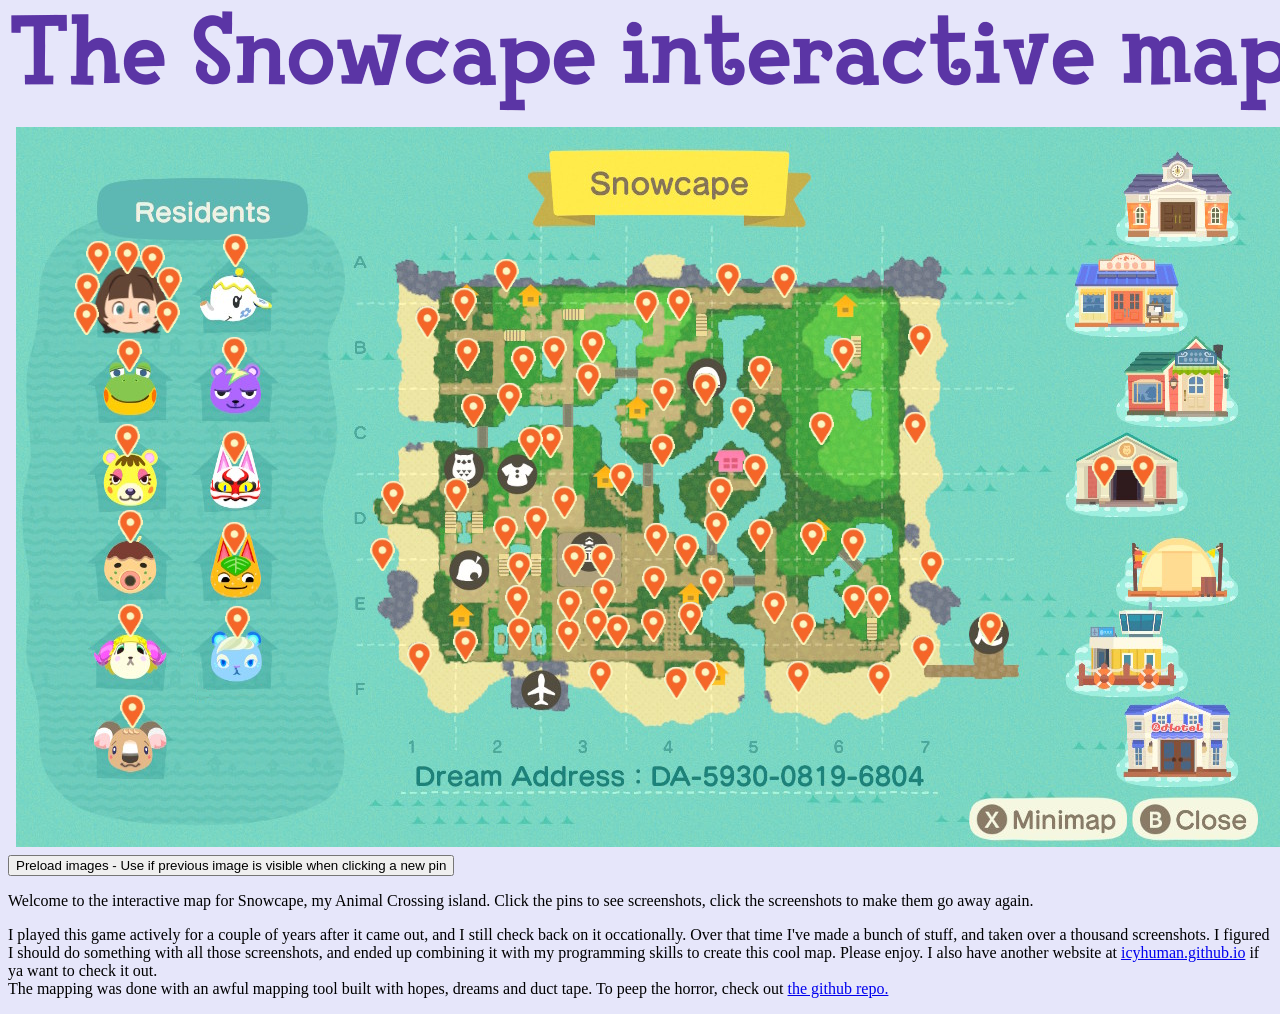
<file: finalwebpage/index.html>
<!doctype html>
<html>
    <head>
        <meta charset="UTF-8">
        <title>The Snowcape interactive map</title>
        <link rel="icon" href="imgs/flag.png">
        <link rel="stylesheet" type="text/css" href="style.css">
        <script src="script.js"></script>
    </head>
    <!-- Super duper copyright notice i dont care if you copy this code but if you do then 
     shoutout to the original creator, Icyhuman. Check out my cool site at snowcape.neocities.org-->
    <body>
        <img src="imgs/logo.png" class="logo">
        <div class="cont" id="cont">
        <img src="imgs/mapnomarker.png" id="gabagool" style="position: absolute; left: 8px; top: 8px; z-index: 1;">
        <img src="imgs/pin.png" class="box" id="box" onclick="byebye(this)">
        <img class="pin" src="imgs/pin.png" style="left: 659px; top: 168px" onclick="pinclick(this, 'screenshots/2026031019182200_c.jpg')">
        <img class="pin" src="imgs/pin.png" style="left: 548px; top: 499px" onclick="pinclick(this, 'screenshots/2021080818235400_s.jpg')">
        <img class="pin" src="imgs/pin.png" style="left: 530px; top: 305px" onclick="pinclick(this, 'screenshots/2021040117212000_s.jpg')">
        <img class="pin" src="imgs/pin.png" style="left: 215px; top: 114px" onclick="pinclick(this, 'screenshots/2026031221191500_c.jpg')">
        <img class="pin" src="imgs/pin.png" style="left: 486px; top: 139px" onclick="pinclick(this, 'screenshots/2021073110423300_s.jpg')">
        <img class="pin" src="imgs/pin.png" style="left: 67px; top: 153px" onclick="pinclick(this, 'screenshots/2020120513581200_s.jpg')">
        <img class="pin" src="imgs/pin.png" style="left: 485px; top: 396px" onclick="pinclick(this, 'screenshots/2026022712025600_c.jpg')">
        <img class="pin" src="imgs/pin.png" style="left: 109px; top: 219px" onclick="pinclick(this, 'screenshots/2026031019213500_c.jpg')">
        <img class="pin" src="imgs/pin.png" style="left: 792px; top: 402px" onclick="pinclick(this, 'screenshots/2026031019285100_c.jpg')">
        <img class="pin" src="imgs/pin.png" style="left: 444px; top: 168px" onclick="pinclick(this, 'screenshots/2026031019165600_c.jpg')">
        <img class="pin" src="imgs/pin.png" style="left: 549px; top: 469px" onclick="pinclick(this, 'screenshots/2021052714290100_s.jpg')">
        <img class="pin" src="imgs/pin.png" style="left: 510px; top: 307px" onclick="pinclick(this, 'screenshots/2021022013210600_s.jpg')">
        <img class="pin" src="imgs/pin.png" style="left: 970px; top: 492px" onclick="pinclick(this, 'screenshots/2026011418432500_c.jpg')">
        <img class="pin" src="imgs/pin.png" style="left: 1084px; top: 335px" onclick="pinclick(this, 'screenshots/2026021214505200_c.jpg')">
        <img class="pin" src="imgs/pin.png" style="left: 666px; top: 414px" onclick="pinclick(this, 'screenshots/2020100414563700_s.jpg')">
        <img class="pin" src="imgs/pin.png" style="left: 1123px; top: 334px" onclick="pinclick(this, 'screenshots/2022072612353600_c.jpg')">
        <img class="pin" src="imgs/pin.png" style="left: 436px; top: 358px" onclick="pinclick(this, 'screenshots/2020051215563900_s.jpg')">
        <img class="pin" src="imgs/pin.png" style="left: 217px; top: 486px" onclick="pinclick(this, 'screenshots/2026020113331700_c.jpg')">
        <img class="pin" src="imgs/pin.png" style="left: 692px; top: 448px" onclick="pinclick(this, 'screenshots/2021031514024800_s.jpg')">
        <img class="pin" src="imgs/pin.png" style="left: 554px; top: 424px" onclick="pinclick(this, 'screenshots/2021082923590600_s.jpg')">
        <img class="pin" src="imgs/pin.png" style="left: 670px; top: 482px" onclick="pinclick(this, 'screenshots/2024051723172800_c.jpg')">
        <img class="pin" src="imgs/pin.png" style="left: 783px; top: 492px" onclick="pinclick(this, 'screenshots/2024042917023600_c.jpg')">
        <img class="pin" src="imgs/pin.png" style="left: 572px; top: 210px" onclick="pinclick(this, 'screenshots/2021081514333000_s.jpg')">
        <img class="pin" src="imgs/pin.png" style="left: 499px; top: 432px" onclick="pinclick(this, 'screenshots/2021052415185000_s.jpg')">
        <img class="pin" src="imgs/pin.png" style="left: 700px; top: 357px" onclick="pinclick(this, 'screenshots/2026031313554600_c.jpg')">
        <img class="pin" src="imgs/pin.png" style="left: 112px; top: 575px" onclick="pinclick(this, 'screenshots/2026031221231600_c.jpg')">
        <img class="pin" src="imgs/pin.png" style="left: 754px; top: 471px" onclick="pinclick(this, 'screenshots/2023031718255600_c.jpg')">
        <img class="pin" src="imgs/pin.png" style="left: 503px; top: 226px" onclick="pinclick(this, 'screenshots/2026031019315700_c.jpg')">
        <img class="pin" src="imgs/pin.png" style="left: 445px; top: 509px" onclick="pinclick(this, 'screenshots/2021033112194200_s.jpg')">
        <img class="pin" src="imgs/pin.png" style="left: 582px; top: 424px" onclick="pinclick(this, 'screenshots/2020112612001300_s.jpg')">
        <img class="pin" src="imgs/pin.png" style="left: 895px; top: 292px" onclick="pinclick(this, 'screenshots/2020071521571000_s.jpg')">
        <img class="pin" src="imgs/pin.png" style="left: 911px; top: 430px" onclick="pinclick(this, 'screenshots/2020111606355500_s.jpg')">
        <img class="pin" src="imgs/pin.png" style="left: 696px; top: 391px" onclick="pinclick(this, 'screenshots/2020040714451000_s.jpg')">
        <img class="pin" src="imgs/pin.png" style="left: 214px; top: 217px" onclick="pinclick(this, 'screenshots/2026031019161800_c.jpg')">
        <img class="pin" src="imgs/pin.png" style="left: 362px; top: 418px" onclick="pinclick(this, 'screenshots/2020092814594300_s.jpg')">
        <img class="pin" src="imgs/pin.png" style="left: 516px; top: 386px" onclick="pinclick(this, 'screenshots/2026010200080200_c.jpg')">
        <img class="pin" src="imgs/pin.png" style="left: 149px; top: 147px" onclick="pinclick(this, 'screenshots/2021110409420100_c.jpg')">
        <img class="pin" src="imgs/pin.png" style="left: 903px; top: 515px" onclick="pinclick(this, 'screenshots/2026031019255700_c.jpg')">
        <img class="pin" src="imgs/pin.png" style="left: 900px; top: 204px" onclick="pinclick(this, 'screenshots/2020072915011300_s.jpg')">
        <img class="pin" src="imgs/pin.png" style="left: 568px; top: 243px" onclick="pinclick(this, 'screenshots/2026031019335000_c.jpg')">
        <img class="pin" src="imgs/pin.png" style="left: 858px; top: 465px" onclick="pinclick(this, 'screenshots/2024042917032400_c.jpg')">
        <img class="pin" src="imgs/pin.png" style="left: 722px; top: 277px" onclick="pinclick(this, 'screenshots/2021020219065700_s.jpg')">
        <img class="pin" src="imgs/pin.png" style="left: 399px; top: 522px" onclick="pinclick(this, 'screenshots/2021030217242900_s.jpg')">
        <img class="pin" src="imgs/pin.png" style="left: 489px; top: 263px" onclick="pinclick(this, 'screenshots/2020091413082300_s.jpg')">
        <img class="pin" src="imgs/pin.png" style="left: 110px; top: 484px" onclick="pinclick(this, 'screenshots/2026031019141600_c.jpg')">
        <img class="pin" src="imgs/pin.png" style="left: 132px; top: 125px" onclick="pinclick(this, 'screenshots/2026012715225400_c.jpg')">
        <img class="pin" src="imgs/pin.png" style="left: 544px; top: 366px" onclick="pinclick(this, 'screenshots/2020100414575400_s.jpg')">
        <img class="pin" src="imgs/pin.png" style="left: 834px; top: 465px" onclick="pinclick(this, 'screenshots/2020123121412700_s.jpg')">
        <img class="pin" src="imgs/pin.png" style="left: 453px; top: 274px" onclick="pinclick(this, 'screenshots/2026020212325300_c.jpg')">
        <img class="pin" src="imgs/pin.png" style="left: 656px; top: 547px" onclick="pinclick(this, 'screenshots/2024042916561800_c.jpg')">
        <img class="pin" src="imgs/pin.png" style="left: 633px; top: 489px" onclick="pinclick(this, 'screenshots/2024042916581600_c.jpg')">
        <img class="pin" src="imgs/pin.png" style="left: 580px; top: 540px" onclick="pinclick(this, 'screenshots/2026012715045200_c.jpg')">
        <img class="pin" src="imgs/pin.png" style="left: 740px; top: 236px" onclick="pinclick(this, 'screenshots/2026020513335700_c.jpg')">
        <img class="pin" src="imgs/pin.png" style="left: 78px; top: 121px" onclick="pinclick(this, 'screenshots/2026012715213900_c.jpg')">
        <img class="pin" src="imgs/pin.png" style="left: 214px; top: 311px" onclick="pinclick(this, 'screenshots/2026031221213700_c.jpg')">
        <img class="pin" src="imgs/pin.png" style="left: 499px; top: 497px" onclick="pinclick(this, 'screenshots/2024042916552100_c.jpg')">
        <img class="pin" src="imgs/pin.png" style="left: 597px; top: 495px" onclick="pinclick(this, 'screenshots/2026041715402500_c.jpg')">
        <img class="pin" src="imgs/pin.png" style="left: 634px; top: 446px" onclick="pinclick(this, 'screenshots/2026041715460300_c.jpg')">
        <img class="pin" src="imgs/pin.png" style="left: 626px; top: 170px" onclick="pinclick(this, 'screenshots/2026041715422500_c.jpg')">
        <img class="pin" src="imgs/pin.png" style="left: 642px; top: 314px" onclick="pinclick(this, 'screenshots/2026041715375000_c.jpg')">
        <img class="pin" src="imgs/pin.png" style="left: 576px; top: 488px" onclick="pinclick(this, 'screenshots/2026041715403300_c.jpg')">
        <img class="pin" src="imgs/pin.png" style="left: 764px; top: 145px" onclick="pinclick(this, 'screenshots/2026041715345200_c.jpg')">
        <img class="pin" src="imgs/pin.png" style="left: 685px; top: 253px" onclick="pinclick(this, 'screenshots/2026041715380800_c.jpg')">
        <img class="pin" src="imgs/pin.png" style="left: 636px; top: 403px" onclick="pinclick(this, 'screenshots/2026041715390500_c.jpg')">
        <img class="pin" src="imgs/pin.png" style="left: 859px; top: 543px" onclick="pinclick(this, 'screenshots/2026041715323500_c.jpg')">
        <img class="pin" src="imgs/pin.png" style="left: 110px; top: 390px" onclick="pinclick(this, 'screenshots/2026040121285100_c.jpg')">
        <img class="pin" src="imgs/pin.png" style="left: 583px; top: 458px" onclick="pinclick(this, 'screenshots/2026040217532400_c.jpg')">
        <img class="pin" src="imgs/pin.png" style="left: 823px; top: 218px" onclick="pinclick(this, 'screenshots/2026041715353500_c.jpg')">
        <img class="pin" src="imgs/pin.png" style="left: 801px; top: 292px" onclick="pinclick(this, 'screenshots/2026041715360800_c.jpg')">
        <img class="pin" src="imgs/pin.png" style="left: 107px; top: 304px" onclick="pinclick(this, 'screenshots/2026040121301800_c.jpg')">
        <img class="pin" src="imgs/pin.png" style="left: 534px; top: 216px" onclick="pinclick(this, 'screenshots/2026041715425200_c.jpg')">
        <img class="pin" src="imgs/pin.png" style="left: 147px; top: 180px" onclick="pinclick(this, 'screenshots/2026041715472300_c.jpg')">
        <img class="pin" src="imgs/pin.png" style="left: 407px; top: 186px" onclick="pinclick(this, 'screenshots/2026041715435600_c.jpg')">
        <img class="pin" src="imgs/pin.png" style="left: 643px; top: 258px" onclick="pinclick(this, 'screenshots/2026041715370200_c.jpg')">
        <img class="pin" src="imgs/pin.png" style="left: 497px; top: 465px" onclick="pinclick(this, 'screenshots/2026041715413200_c.jpg')">
        <img class="pin" src="imgs/pin.png" style="left: 214px; top: 402px" onclick="pinclick(this, 'screenshots/2026040217551100_c.jpg')">
        <img class="pin" src="imgs/pin.png" style="left: 685px; top: 540px" onclick="pinclick(this, 'screenshots/2026041715405900_c.jpg')">
        <img class="pin" src="imgs/pin.png" style="left: 778px; top: 541px" onclick="pinclick(this, 'screenshots/2026041715321100_c.jpg')">
        <img class="pin" src="imgs/pin.png" style="left: 447px; top: 218px" onclick="pinclick(this, 'screenshots/2026041715432600_c.jpg')">
        <img class="pin" src="imgs/pin.png" style="left: 833px; top: 408px" onclick="pinclick(this, 'screenshots/2026041715334100_c.jpg')">
        <img class="pin" src="imgs/pin.png" style="left: 373px; top: 361px" onclick="pinclick(this, 'screenshots/2026041715444400_c.jpg')">
        <img class="pin" src="imgs/pin.png" style="left: 735px; top: 334px" onclick="pinclick(this, 'screenshots/2026041715462400_c.jpg')">
        <img class="pin" src="imgs/pin.png" style="left: 708px; top: 143px" onclick="pinclick(this, 'screenshots/2026041715342700_c.jpg')">
        <img class="pin" src="imgs/pin.png" style="left: 740px; top: 399px" onclick="pinclick(this, 'screenshots/2026041715313200_c.jpg')">
        <img class="pin" src="imgs/pin.png" style="left: 107px; top: 121px" onclick="pinclick(this, 'screenshots/2026041715482000_c.jpg')">
        <img class="pin" src="imgs/pin.png" style="left: 66px; top: 182px" onclick="pinclick(this, 'screenshots/2026041715491600_c.jpg')">
        <img class="pin" src="imgs/pin.png" style="left: 601px; top: 343px" onclick="pinclick(this, 'screenshots/2026041715395000_c.jpg')">
        </div>
    <p></p>
    <button onclick="preload()">Preload images - Use if previous image is visible when clicking a new pin</button>
    <p>Welcome to the interactive map for Snowcape, my Animal Crossing island. Click the pins to see screenshots, click the screenshots to make them go away again.</p>
    <p>I played this game actively for a couple of years after it came out, and I still check back on it occationally. Over that time I've made a bunch of stuff, and taken over a thousand screenshots. 
        I figured I should do something with all those screenshots, and ended up combining it with my programming skills to create this cool map. Please enjoy. I also have another website at <a href="https://icyhuman.github.io/">icyhuman.github.io</a> if ya want to check it out.
        <br>The mapping was done with an awful mapping tool built with hopes, dreams and duct tape. To peep the horror, check out <a href="https://github.com/Icyhuman/map-pinner">the github repo.</a></p>
    </body>
</html>
</file>
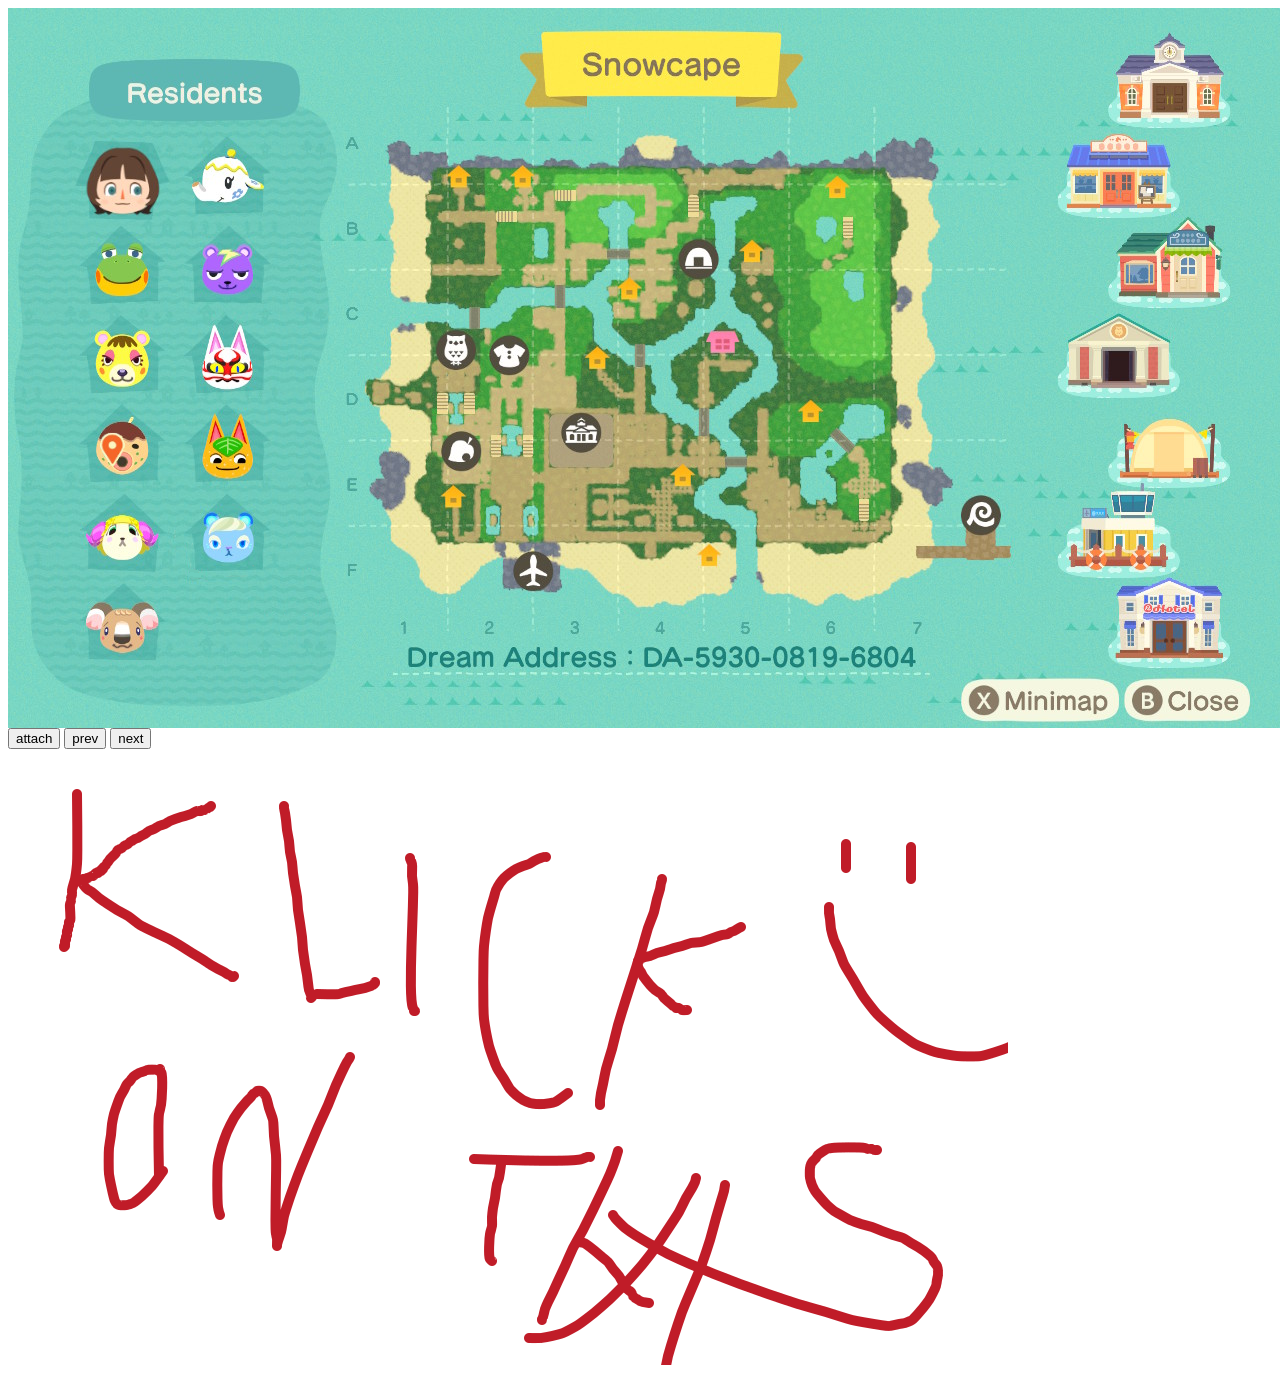
<file: website.html>
<!doctype html>
<html>
    <head>
        <meta charset="UTF-8">
        <title>minch yaddle</title>
        <link rel="stylesheet" type="text/css" href="style.css">
        <!--<script type="module" src="script.js"></script>-->
    </head>
    <body>
        <div id="cont"  style="height: 720px; width: 1280; border: 10px;">
        <img src="imgs/mapnomarker.png" id="gabagool" style="position: absolute; z-index: 1;">
        <img src="imgs/pin.png" id="apin" class="apin">

        </div>
        <button id="attach">attach</button>
        <button id="prev">prev</button>
        <button id="next">next</button>
        <p> </p>
        <img src="imgs/tempshit.png" id="screenshot">
    <!-- Importing the script caused an error. If this was important and official I might fix it, but this is a makeshift tool and putting the script here works-->
        <script type="module">
            const wsUri = "ws://localhost:8008";
            const socket = new WebSocket(wsUri);
            console.log('agga')
            socket.addEventListener("open", (event) => {
                console.log('shit opened'),
                socket.send("images,please");
            });
            socket.addEventListener("message", (event) => { //hardcoded cause it is the only thing we get from backend
              console.log("Message from server ", event.data); //Needs change if we want to fetch multiple things
              console.log(event.data.slice(0,3)) //But this is a simple tool for a simple purpose so hardcoded it is
              if(event.data.slice(0,3)=='res'){
                let parts=event.data.split('MyCoolSeparator')
                console.log(parts)
                setupscreenshots(parts[1])
                resumepins(parts[2])
              }
              else{
                setupscreenshots(event.data)
              }
            });
            socket.addEventListener("close", (event) => {
                console.log('fucj');
            });
            function heclickedwhoa(){
                socket.send('Oioioi he clicked');
                console.log('clic');
                let x = event.clientX;
                let y = event.clientY;
                let xpos=x+'px'
                let ypos=y+'px'
                pin.style.left=xpos
                pin.style.top=ypos
            };
            function gpin() {
              // create a new div element
              const gpin = document.createElement("img");

              // and give it some content
              gpin.style.left=pin.style.left;
              gpin.style.top=pin.style.top;
              gpin.className='gpin'
              gpin.src="imgs/gpin.png";
              gpin.style.position='absolute'
              gpin.style.zIndex='2';
              box.insertBefore(gpin, apin);
            }
            function attach() {
                gpin()
                var x = pin.style.left;
                var y = pin.style.top;
                var src = screenshot.src.split('pinner/')[1]
                console.log(src)
                let string = 'pin,'+x+','+y+','+src
                console.log(string)
                socket.send(string)

            }
            const box=document.getElementById("cont");

            var imag= document.getElementById("gabagool")
            imag.addEventListener("click",(event) => {heclickedwhoa(event);})
            var btnn= document.getElementById("attach")
            btnn.addEventListener("click",() => {attach();})
            let pin=document.getElementById("apin");


            let screenshots=[];
            let sindex=0;
            const screenshot=document.getElementById("screenshot");
            function setupscreenshots(info){
                screenshots = info.split(",")
                console.log(screenshots)
                screenshot.src=screenshots[sindex]
            }
            function resumepins(pins){
                let pinlist=pins.split(',')
                console.log(pinlist)
                for (pins in pinlist){
                    let loc=pinlist[pins].split('  ')
                    console.log(loc)
                    pin.style.left=loc[0];
                    pin.style.top=loc[1];
                    gpin()
                }
            }
            function slideshow(move){
                var len=screenshots.length
                sindex=sindex+move;
                if (sindex==len){
                    console.log(sindex)
                    sindex=0
                }
                if (sindex==-1){
                    console.log(sindex)
                    sindex=len-1
                }
                screenshot.src=screenshots[sindex]
                console.log(sindex)
            }
            var prev= document.getElementById("prev")
            prev.addEventListener("click",() => {slideshow(-1);})
            var next= document.getElementById("next")
            next.addEventListener("click",() => {slideshow(1);})


        </script>

    </body>
</html>
</file>
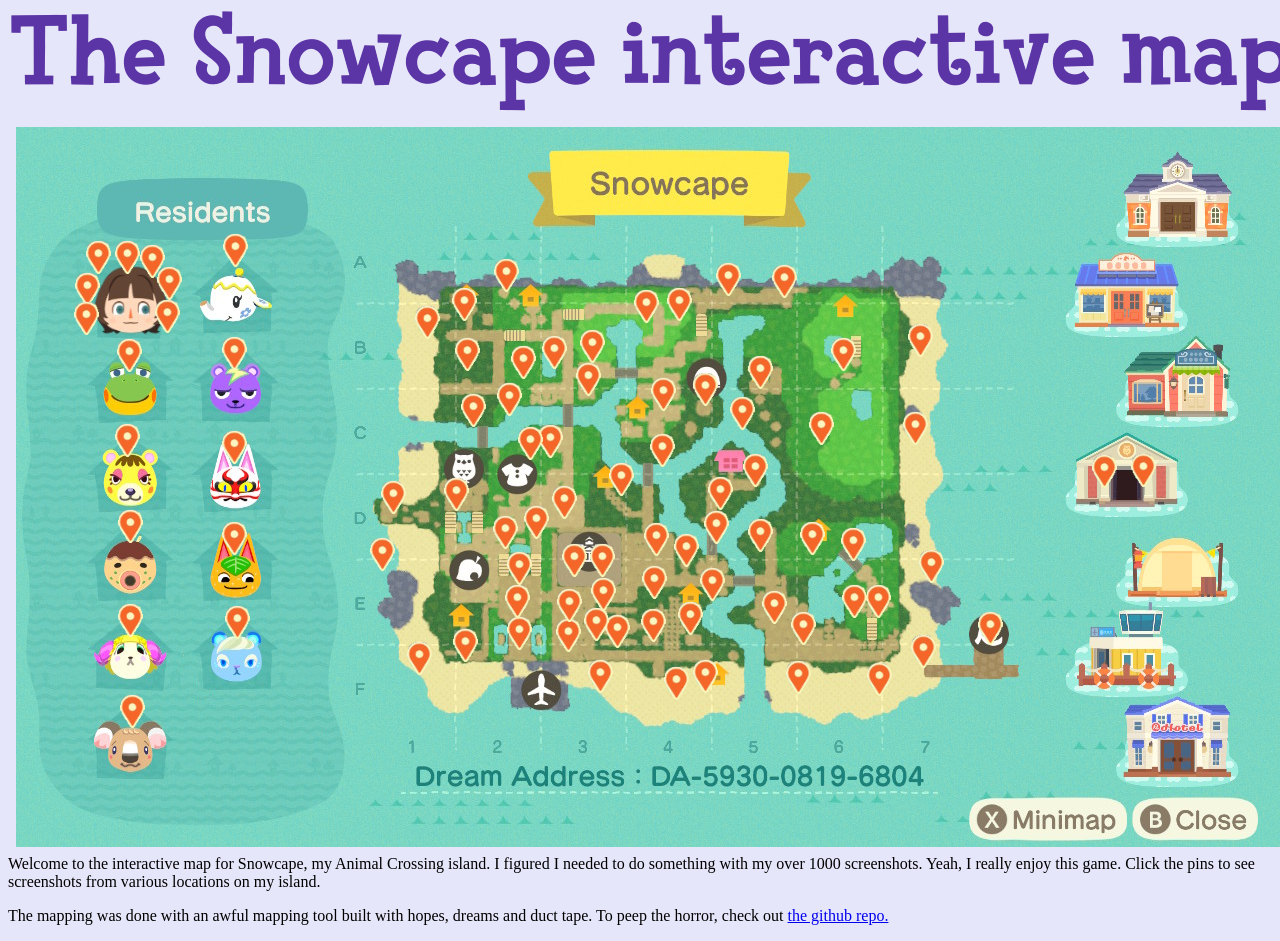
<file: finalwebpage/website.html>
<!doctype html>
<html>
    <head>
        <meta charset="UTF-8">
        <title>The Snowcape interactive map</title>
        <link rel="icon" href="imgs/flag.png">
        <link rel="stylesheet" type="text/css" href="style.css">
        <script src="script.js"></script>
    </head>
    <body>
        <img src="imgs/logo.png" class="logo">
        <div id="cont"  style="height: 720px; width: 1280; position: relative;">
        <img src="imgs/mapnomarker.png" id="gabagool" style="position: absolute; left: 8px; top: 8px; z-index: 1;">
        <img src="imgs/pin.png" class="box" id="box" onclick="byebye(this)">
        <img class="pin" src="imgs/pin.png" style="left: 659px; top: 168px" onclick="pinclick(this, 'screenshots/2026031019182200_c.jpg')">
        <img class="pin" src="imgs/pin.png" style="left: 548px; top: 499px" onclick="pinclick(this, 'screenshots/2021080818235400_s.jpg')">
        <img class="pin" src="imgs/pin.png" style="left: 530px; top: 305px" onclick="pinclick(this, 'screenshots/2021040117212000_s.jpg')">
        <img class="pin" src="imgs/pin.png" style="left: 215px; top: 114px" onclick="pinclick(this, 'screenshots/2026031221191500_c.jpg')">
        <img class="pin" src="imgs/pin.png" style="left: 486px; top: 139px" onclick="pinclick(this, 'screenshots/2021073110423300_s.jpg')">
        <img class="pin" src="imgs/pin.png" style="left: 67px; top: 153px" onclick="pinclick(this, 'screenshots/2020120513581200_s.jpg')">
        <img class="pin" src="imgs/pin.png" style="left: 485px; top: 396px" onclick="pinclick(this, 'screenshots/2026022712025600_c.jpg')">
        <img class="pin" src="imgs/pin.png" style="left: 109px; top: 219px" onclick="pinclick(this, 'screenshots/2026031019213500_c.jpg')">
        <img class="pin" src="imgs/pin.png" style="left: 792px; top: 402px" onclick="pinclick(this, 'screenshots/2026031019285100_c.jpg')">
        <img class="pin" src="imgs/pin.png" style="left: 444px; top: 168px" onclick="pinclick(this, 'screenshots/2026031019165600_c.jpg')">
        <img class="pin" src="imgs/pin.png" style="left: 549px; top: 469px" onclick="pinclick(this, 'screenshots/2021052714290100_s.jpg')">
        <img class="pin" src="imgs/pin.png" style="left: 510px; top: 307px" onclick="pinclick(this, 'screenshots/2021022013210600_s.jpg')">
        <img class="pin" src="imgs/pin.png" style="left: 970px; top: 492px" onclick="pinclick(this, 'screenshots/2026011418432500_c.jpg')">
        <img class="pin" src="imgs/pin.png" style="left: 1084px; top: 335px" onclick="pinclick(this, 'screenshots/2026021214505200_c.jpg')">
        <img class="pin" src="imgs/pin.png" style="left: 666px; top: 414px" onclick="pinclick(this, 'screenshots/2020100414563700_s.jpg')">
        <img class="pin" src="imgs/pin.png" style="left: 1123px; top: 334px" onclick="pinclick(this, 'screenshots/2022072612353600_c.jpg')">
        <img class="pin" src="imgs/pin.png" style="left: 436px; top: 358px" onclick="pinclick(this, 'screenshots/2020051215563900_s.jpg')">
        <img class="pin" src="imgs/pin.png" style="left: 217px; top: 486px" onclick="pinclick(this, 'screenshots/2026020113331700_c.jpg')">
        <img class="pin" src="imgs/pin.png" style="left: 692px; top: 448px" onclick="pinclick(this, 'screenshots/2021031514024800_s.jpg')">
        <img class="pin" src="imgs/pin.png" style="left: 554px; top: 424px" onclick="pinclick(this, 'screenshots/2021082923590600_s.jpg')">
        <img class="pin" src="imgs/pin.png" style="left: 670px; top: 482px" onclick="pinclick(this, 'screenshots/2024051723172800_c.jpg')">
        <img class="pin" src="imgs/pin.png" style="left: 783px; top: 492px" onclick="pinclick(this, 'screenshots/2024042917023600_c.jpg')">
        <img class="pin" src="imgs/pin.png" style="left: 572px; top: 210px" onclick="pinclick(this, 'screenshots/2021081514333000_s.jpg')">
        <img class="pin" src="imgs/pin.png" style="left: 499px; top: 432px" onclick="pinclick(this, 'screenshots/2021052415185000_s.jpg')">
        <img class="pin" src="imgs/pin.png" style="left: 700px; top: 357px" onclick="pinclick(this, 'screenshots/2026031313554600_c.jpg')">
        <img class="pin" src="imgs/pin.png" style="left: 112px; top: 575px" onclick="pinclick(this, 'screenshots/2026031221231600_c.jpg')">
        <img class="pin" src="imgs/pin.png" style="left: 754px; top: 471px" onclick="pinclick(this, 'screenshots/2023031718255600_c.jpg')">
        <img class="pin" src="imgs/pin.png" style="left: 503px; top: 226px" onclick="pinclick(this, 'screenshots/2026031019315700_c.jpg')">
        <img class="pin" src="imgs/pin.png" style="left: 445px; top: 509px" onclick="pinclick(this, 'screenshots/2021033112194200_s.jpg')">
        <img class="pin" src="imgs/pin.png" style="left: 582px; top: 424px" onclick="pinclick(this, 'screenshots/2020112612001300_s.jpg')">
        <img class="pin" src="imgs/pin.png" style="left: 895px; top: 292px" onclick="pinclick(this, 'screenshots/2020071521571000_s.jpg')">
        <img class="pin" src="imgs/pin.png" style="left: 911px; top: 430px" onclick="pinclick(this, 'screenshots/2020111606355500_s.jpg')">
        <img class="pin" src="imgs/pin.png" style="left: 696px; top: 391px" onclick="pinclick(this, 'screenshots/2020040714451000_s.jpg')">
        <img class="pin" src="imgs/pin.png" style="left: 214px; top: 217px" onclick="pinclick(this, 'screenshots/2026031019161800_c.jpg')">
        <img class="pin" src="imgs/pin.png" style="left: 362px; top: 418px" onclick="pinclick(this, 'screenshots/2020092814594300_s.jpg')">
        <img class="pin" src="imgs/pin.png" style="left: 516px; top: 386px" onclick="pinclick(this, 'screenshots/2026010200080200_c.jpg')">
        <img class="pin" src="imgs/pin.png" style="left: 149px; top: 147px" onclick="pinclick(this, 'screenshots/2021110409420100_c.jpg')">
        <img class="pin" src="imgs/pin.png" style="left: 903px; top: 515px" onclick="pinclick(this, 'screenshots/2026031019255700_c.jpg')">
        <img class="pin" src="imgs/pin.png" style="left: 900px; top: 204px" onclick="pinclick(this, 'screenshots/2020072915011300_s.jpg')">
        <img class="pin" src="imgs/pin.png" style="left: 568px; top: 243px" onclick="pinclick(this, 'screenshots/2026031019335000_c.jpg')">
        <img class="pin" src="imgs/pin.png" style="left: 858px; top: 465px" onclick="pinclick(this, 'screenshots/2024042917032400_c.jpg')">
        <img class="pin" src="imgs/pin.png" style="left: 722px; top: 277px" onclick="pinclick(this, 'screenshots/2021020219065700_s.jpg')">
        <img class="pin" src="imgs/pin.png" style="left: 399px; top: 522px" onclick="pinclick(this, 'screenshots/2021030217242900_s.jpg')">
        <img class="pin" src="imgs/pin.png" style="left: 489px; top: 263px" onclick="pinclick(this, 'screenshots/2020091413082300_s.jpg')">
        <img class="pin" src="imgs/pin.png" style="left: 110px; top: 484px" onclick="pinclick(this, 'screenshots/2026031019141600_c.jpg')">
        <img class="pin" src="imgs/pin.png" style="left: 132px; top: 125px" onclick="pinclick(this, 'screenshots/2026012715225400_c.jpg')">
        <img class="pin" src="imgs/pin.png" style="left: 544px; top: 366px" onclick="pinclick(this, 'screenshots/2020100414575400_s.jpg')">
        <img class="pin" src="imgs/pin.png" style="left: 834px; top: 465px" onclick="pinclick(this, 'screenshots/2020123121412700_s.jpg')">
        <img class="pin" src="imgs/pin.png" style="left: 453px; top: 274px" onclick="pinclick(this, 'screenshots/2026020212325300_c.jpg')">
        <img class="pin" src="imgs/pin.png" style="left: 656px; top: 547px" onclick="pinclick(this, 'screenshots/2024042916561800_c.jpg')">
        <img class="pin" src="imgs/pin.png" style="left: 633px; top: 489px" onclick="pinclick(this, 'screenshots/2024042916581600_c.jpg')">
        <img class="pin" src="imgs/pin.png" style="left: 580px; top: 540px" onclick="pinclick(this, 'screenshots/2026012715045200_c.jpg')">
        <img class="pin" src="imgs/pin.png" style="left: 740px; top: 236px" onclick="pinclick(this, 'screenshots/2026020513335700_c.jpg')">
        <img class="pin" src="imgs/pin.png" style="left: 78px; top: 121px" onclick="pinclick(this, 'screenshots/2026012715213900_c.jpg')">
        <img class="pin" src="imgs/pin.png" style="left: 214px; top: 311px" onclick="pinclick(this, 'screenshots/2026031221213700_c.jpg')">
        <img class="pin" src="imgs/pin.png" style="left: 499px; top: 497px" onclick="pinclick(this, 'screenshots/2024042916552100_c.jpg')">
        <img class="pin" src="imgs/pin.png" style="left: 597px; top: 495px" onclick="pinclick(this, 'screenshots/2026041715402500_c.jpg')">
        <img class="pin" src="imgs/pin.png" style="left: 634px; top: 446px" onclick="pinclick(this, 'screenshots/2026041715460300_c.jpg')">
        <img class="pin" src="imgs/pin.png" style="left: 626px; top: 170px" onclick="pinclick(this, 'screenshots/2026041715422500_c.jpg')">
        <img class="pin" src="imgs/pin.png" style="left: 642px; top: 314px" onclick="pinclick(this, 'screenshots/2026041715375000_c.jpg')">
        <img class="pin" src="imgs/pin.png" style="left: 576px; top: 488px" onclick="pinclick(this, 'screenshots/2026041715403300_c.jpg')">
        <img class="pin" src="imgs/pin.png" style="left: 764px; top: 145px" onclick="pinclick(this, 'screenshots/2026041715345200_c.jpg')">
        <img class="pin" src="imgs/pin.png" style="left: 685px; top: 253px" onclick="pinclick(this, 'screenshots/2026041715380800_c.jpg')">
        <img class="pin" src="imgs/pin.png" style="left: 636px; top: 403px" onclick="pinclick(this, 'screenshots/2026041715390500_c.jpg')">
        <img class="pin" src="imgs/pin.png" style="left: 859px; top: 543px" onclick="pinclick(this, 'screenshots/2026041715323500_c.jpg')">
        <img class="pin" src="imgs/pin.png" style="left: 110px; top: 390px" onclick="pinclick(this, 'screenshots/2026040121285100_c.jpg')">
        <img class="pin" src="imgs/pin.png" style="left: 583px; top: 458px" onclick="pinclick(this, 'screenshots/2026040217532400_c.jpg')">
        <img class="pin" src="imgs/pin.png" style="left: 823px; top: 218px" onclick="pinclick(this, 'screenshots/2026041715353500_c.jpg')">
        <img class="pin" src="imgs/pin.png" style="left: 801px; top: 292px" onclick="pinclick(this, 'screenshots/2026041715360800_c.jpg')">
        <img class="pin" src="imgs/pin.png" style="left: 107px; top: 304px" onclick="pinclick(this, 'screenshots/2026040121301800_c.jpg')">
        <img class="pin" src="imgs/pin.png" style="left: 534px; top: 216px" onclick="pinclick(this, 'screenshots/2026041715425200_c.jpg')">
        <img class="pin" src="imgs/pin.png" style="left: 147px; top: 180px" onclick="pinclick(this, 'screenshots/2026041715472300_c.jpg')">
        <img class="pin" src="imgs/pin.png" style="left: 407px; top: 186px" onclick="pinclick(this, 'screenshots/2026041715435600_c.jpg')">
        <img class="pin" src="imgs/pin.png" style="left: 643px; top: 258px" onclick="pinclick(this, 'screenshots/2026041715370200_c.jpg')">
        <img class="pin" src="imgs/pin.png" style="left: 497px; top: 465px" onclick="pinclick(this, 'screenshots/2026041715413200_c.jpg')">
        <img class="pin" src="imgs/pin.png" style="left: 214px; top: 402px" onclick="pinclick(this, 'screenshots/2026040217551100_c.jpg')">
        <img class="pin" src="imgs/pin.png" style="left: 685px; top: 540px" onclick="pinclick(this, 'screenshots/2026041715405900_c.jpg')">
        <img class="pin" src="imgs/pin.png" style="left: 778px; top: 541px" onclick="pinclick(this, 'screenshots/2026041715321100_c.jpg')">
        <img class="pin" src="imgs/pin.png" style="left: 447px; top: 218px" onclick="pinclick(this, 'screenshots/2026041715432600_c.jpg')">
        <img class="pin" src="imgs/pin.png" style="left: 833px; top: 408px" onclick="pinclick(this, 'screenshots/2026041715334100_c.jpg')">
        <img class="pin" src="imgs/pin.png" style="left: 373px; top: 361px" onclick="pinclick(this, 'screenshots/2026041715444400_c.jpg')">
        <img class="pin" src="imgs/pin.png" style="left: 735px; top: 334px" onclick="pinclick(this, 'screenshots/2026041715462400_c.jpg')">
        <img class="pin" src="imgs/pin.png" style="left: 708px; top: 143px" onclick="pinclick(this, 'screenshots/2026041715342700_c.jpg')">
        <img class="pin" src="imgs/pin.png" style="left: 740px; top: 399px" onclick="pinclick(this, 'screenshots/2026041715313200_c.jpg')">
        <img class="pin" src="imgs/pin.png" style="left: 107px; top: 121px" onclick="pinclick(this, 'screenshots/2026041715482000_c.jpg')">
        <img class="pin" src="imgs/pin.png" style="left: 66px; top: 182px" onclick="pinclick(this, 'screenshots/2026041715491600_c.jpg')">
        <img class="pin" src="imgs/pin.png" style="left: 601px; top: 343px" onclick="pinclick(this, 'screenshots/2026041715395000_c.jpg')">
        </div>
    <p>Welcome to the interactive map for Snowcape, my Animal Crossing island. I figured I needed to do something with my 
        over 1000 screenshots. Yeah, I really enjoy this game. Click the pins to see 
        screenshots from various locations on my island.
    </p>
    <p>The mapping was done with an awful mapping tool built with hopes, dreams and duct tape. To peep the horror, check out <a href="https://github.com/Icyhuman/map-pinner">the github repo.</a></p>
    </body>
</html>
</file>
<file: finalwebpage/style.css>
body{
    background-color: lavender;
}


img.pin{
    position: absolute; z-index: 3; height: 34px; width:25px;
}

div.cont{
    height: 720px; width: 1280; position: relative;
}

@keyframes pinhover{
  0%{transform:scale(1) translateX(0px) translateY(0px);  }

  100%{transform:scale(1.2) translateX(0px) translateY(-3px);  }
}
img.pin:hover{
    animation: pinhover 0.3s linear;animation-fill-mode: forwards;
}

img.box{
    z-index: 4; display: none; position: absolute; left: 8px; top: 8px;
    animation: boxappear 0.3s linear;animation-fill-mode: forwards;
}

img.boxgo{
    animation: boxgone 0.3s linear;animation-fill-mode: forwards;
}

@keyframes boxappear{
  0%{transform:scale(0) ;  }

  100%{transform:scale(1) ;  }
}
@keyframes boxgone{
  0%{transform:scale(1) ;  }

  100%{transform:scale(0) ;  }
}
</file>
<file: style.css>
img.apin{
    position: absolute; left: 100px; top: 432px; z-index: 3; height: 34px; width:25px;
}

img.gpin{
    position: absolute; height: 34px; width:25px;
}
</file>
